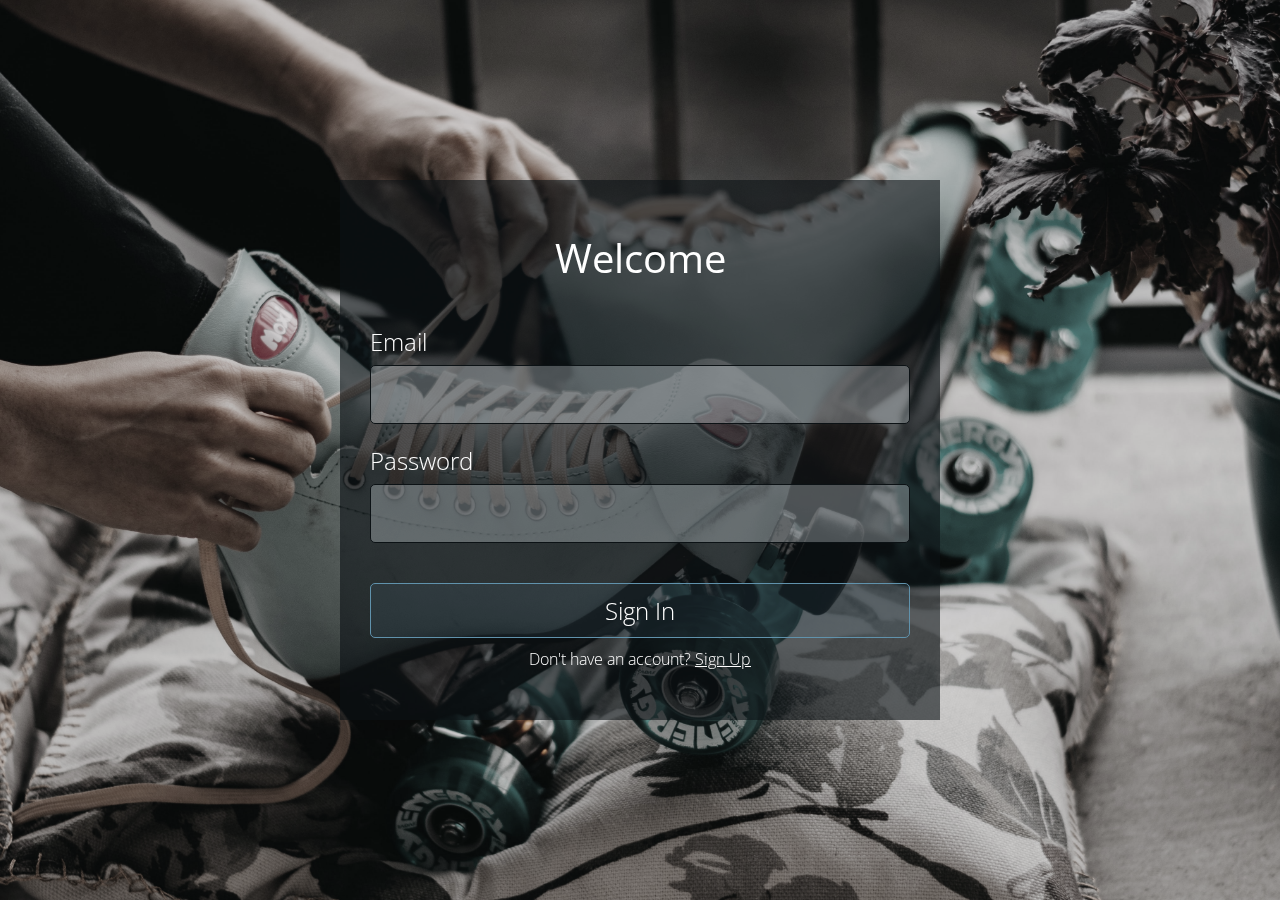
<file: index.html>
<html lang="en">

<head>
    <meta charset="UTF-8">
    <meta name="viewport" content="width=device-width, initial-scale=1.0">
    <title>Log In</title>
    <link rel="stylesheet" href="style.css">
</head>

<body>
    <div id="signUpForm"></div>
    <div class="screen-container login">
        <div class="login-container login-main">
            <h3 class="login-title">Welcome</h3>
            <form id="loginForm" >
                <div class="input-login-group">
                    <label for="email">Email</label>
                    <input type="email" name="email">
                </div>
                <div class="input-login-group">
                    <label>Password</label>
                    <input type="password" name="password">
                </div>
                <button type="submit" class="login-btn">Sign In</button>
            </form>
            <div class="options">
                <p>Don't have an account? <a href="signUp.html">Sign Up</a></p>
            </div>
        </div>

    </div>
    <div id="loader">
        <img src="img/load.svg" />
      </div>
    <script src="auth.js"></script>
</body>

</html>
</file>
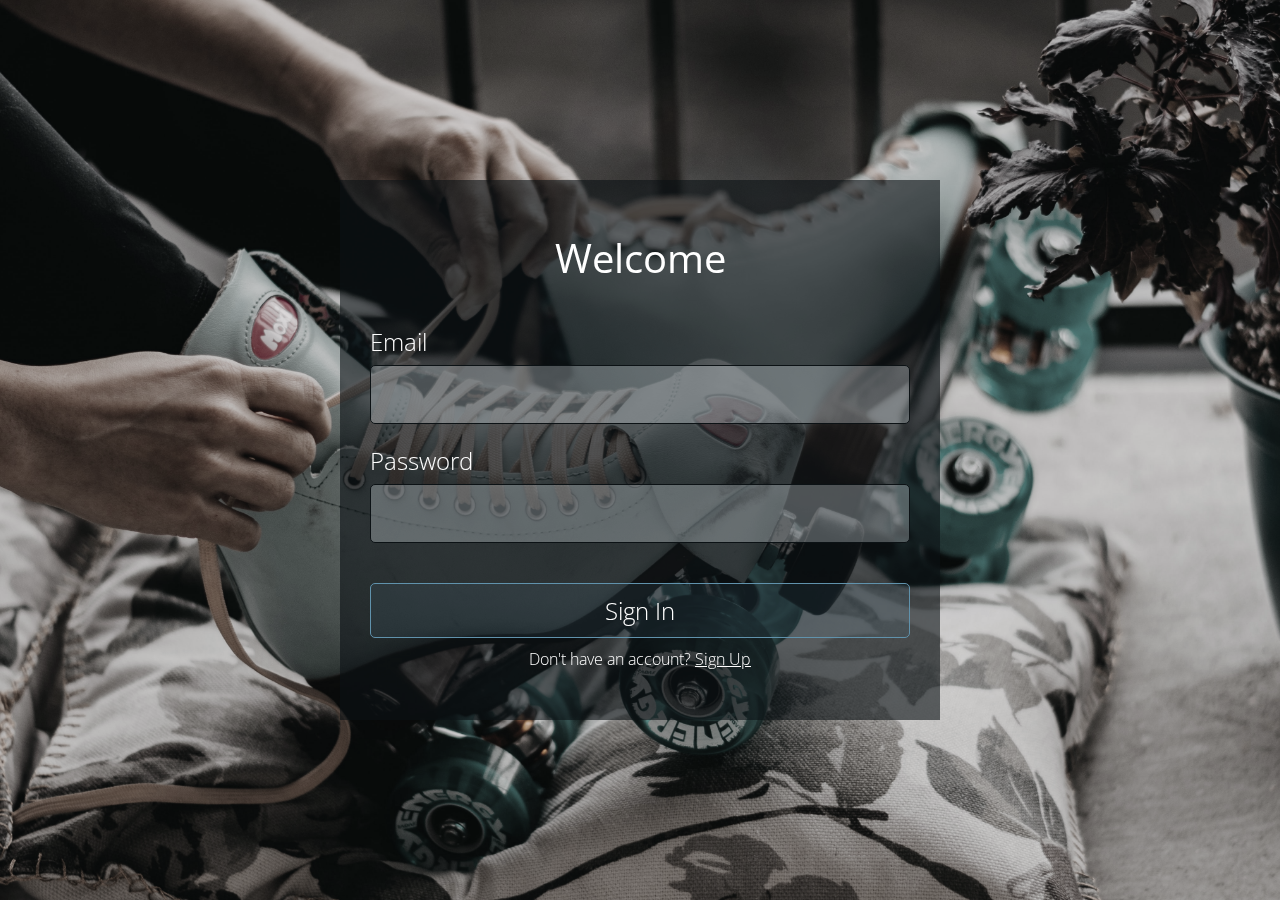
<file: addSuggestion.html>
<html lang="en">

<head>
    <meta charset="UTF-8">
    <meta name="viewport" content="width=device-width, initial-scale=1.0">
    <title>Online Store</title>
    <link rel="stylesheet" href="sty.css">
</head>

<body>
    <header id="home" class="header">
        <!-- Navigation -->
        <nav class="nav">
            <div class="navigation container">
                <div class="logo">
                    <h1>Online Store</h1>
                </div>

                <div class="menu">
                    <div class="top-nav">
                        <div class="logo">
                            <h1>Codevo</h1>
                        </div>
                        <div class="close">
                            <i class="bx bx-x"></i>
                        </div>
                    </div>

                    <ul class="nav-list">
                        <li class="nav-item">
                            <a href="#home" class="nav-link scroll-link">Home</a>
                        </li>
                        <li class="nav-item">
                            <a href="product.html" class="nav-link">Products</a>
                        </li>
                        <li class="nav-item">
                            <a href="#about" class="nav-link scroll-link">About</a>
                        </li>
                        <li class="nav-item">
                            <a href="#contact" class="nav-link scroll-link">Contact</a>
                        </li>
                        <li class="nav-item">
                            <button onclick="logOut()" class="sugesstion-btn">Log Out</button>
                        </li>
                        <li class="nav-item">
                            <a href="cart.html" class="nav-link icon"><i class="bx bx-shopping-bag"></i></a>
                        </li>
                    </ul>
                </div>

                <a href="cart.html" class="cart-icon">
                    <i class="bx bx-shopping-bag"></i>
                </a>

                <div class="hamburger">
                    <i class="bx bx-menu"></i>
                </div>
            </div>
        </nav>

        <form id="suggest">
            <h1>
                ADD SUGGESTION
            </h1>

            <label>
                Item name
                <input type="text" name="itemName">
            </label>

            <label>
                Item Category
                <select name="itemCategory">
                    <option value="electronics">Electronics</option>
                    <option value="grocery">Groceries</option>
                    <option value="furniture">Funiture</option>
                </select>
            </label>


            <label>
                Item Description
                <textarea name="itemDescription" cols="30" rows="3"></textarea>
            </label>
            <label>
                Reason
                <textarea name="reason" cols="30" rows="6"></textarea>
            </label>
            <p id="err" style="font-size: 16; margin-top: 10; margin-bottom: 10;"></p>
            <button type="submit" class="sugesstion-btn">Add a suggestion</button>
        </form>
        <div id="loader">
            <img src="img/load.svg" />
        </div>

        <script src="script.js"></script>
</body>

</html>
</file>
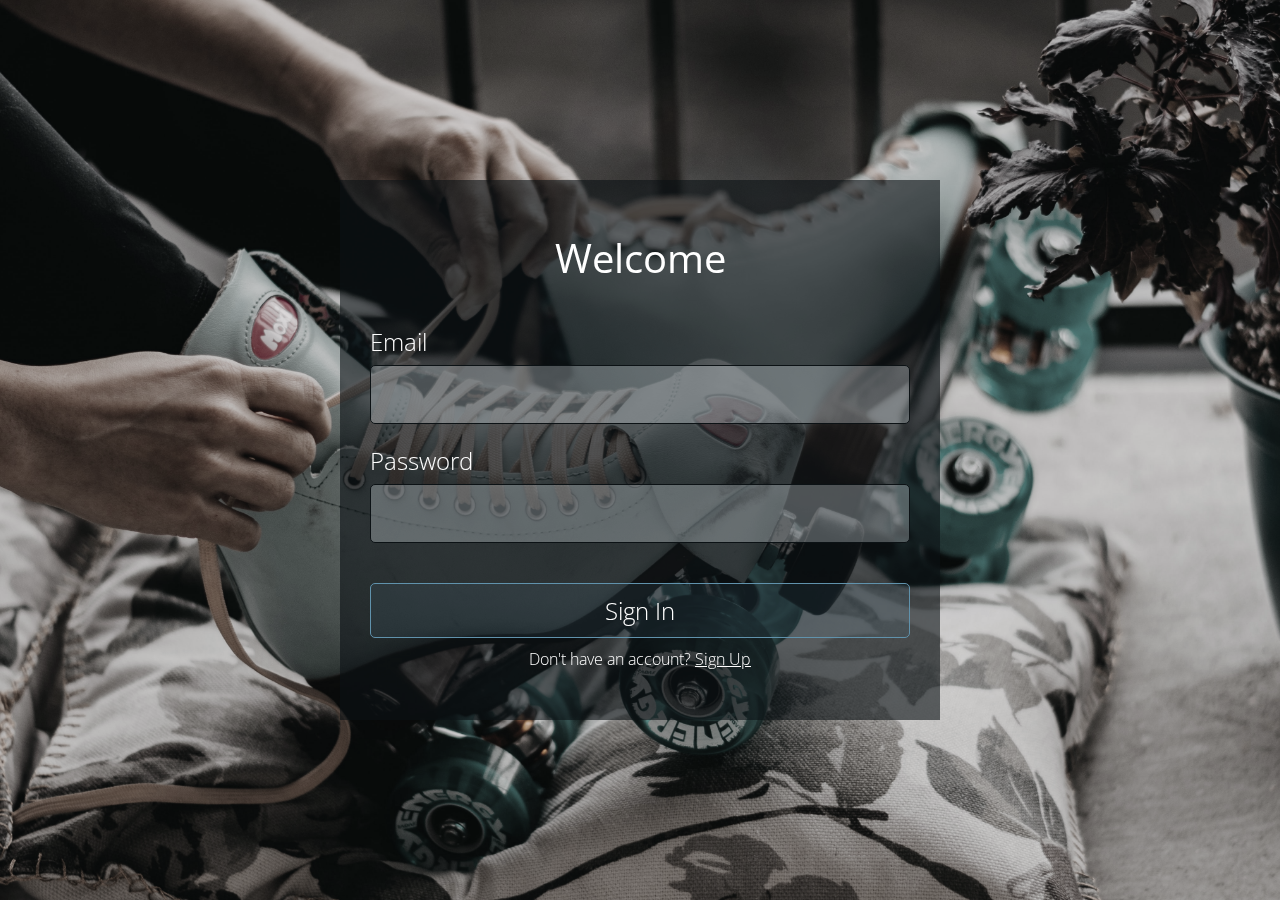
<file: landingPage.html>
<html lang="en">

<head>
  <meta charset="UTF-8">
  <meta name="viewport" content="width=device-width, initial-scale=1.0">
  <title>Online Store</title>
  <link rel="stylesheet" href="sty.css">
</head>

<body>
  <header id="home" class="header">
    <!-- Navigation -->
    <nav class="nav">
      <div class="navigation container">
        <div class="logo">
          <h1>Online Store</h1>
        </div>

        <div class="menu">
          <div class="top-nav">
            <div class="logo">
              <h1>Codevo</h1>
            </div>
            <div class="close">
              <i class="bx bx-x"></i>
            </div>
          </div>

          <ul class="nav-list">
            <li class="nav-item">
              <a href="#home" class="nav-link scroll-link">Home</a>
            </li>
            <li class="nav-item">
              <a href="product.html" class="nav-link">Products</a>
            </li>
            <li class="nav-item">
              <a href="#about" class="nav-link scroll-link">About</a>
            </li>
            <li class="nav-item">
              <a href="#contact" class="nav-link scroll-link">Contact</a>
            </li>
            <li class="nav-item">
              <button onclick="logOut()" class="sugesstion-btn">Log Out</button>
            </li>
            <li class="nav-item">
              <a href="cart.html" class="nav-link icon"><i class="bx bx-shopping-bag"></i></a>
            </li>
          </ul>
        </div>



        <div class="hamburger">
          <i class="bx bx-menu"></i>
        </div>
      </div>
    </nav>

    <div class="hero">
      <h1>Welcome!</h1>
      <h3>We Will Be Launching Soon :)</h3>
      <h4>Add a suggestion so we can serve you better</h4>
    </div>


    <div id="suggest">

      <a href="addSuggestion.html">
        <button class="sugesstion-btn">Add a suggestion</button>
      </a>

      <div class="filter">
        <label>
          Filter Suggestion
          <select onchange="filterSuggestions(event)">
            <option value="https://jsminnastore.herokuapp.com/suggested" selected>All</option>
            <option value="https://jsminnastore.herokuapp.com/suggested/electronics">Electronics</option>
            <option value="https://jsminnastore.herokuapp.com/suggested/grocery">Groceries</option>
            <option value="https://jsminnastore.herokuapp.com/suggested/furniture">Furnitures</option>
          </select>
        </label>
      </div>
    </div>

    <section class="suggestion-table">
      <section class="center">
        <h1>Suggestions</h1>
        <div id="center-loader">
          <img src="img/load.svg" alt="">
        </div>
        <div id="table-data" class="table__wrapper">
          <table class="table">
            <thead>
              <tr>
                <th scope="row">#</th>
                <th scope="col">Name</th>
                <th scope="col">Category</th>
                <th scope="col">Description</th>
                <th scope="col">Reason</th>
              </tr>
            </thead>
            <tbody id="table-body">
            </tbody>
          </table>
        </div>

        <p id="err">
        </p>
      </section>

      <div style="height: 80px;"></div>
  </header>


  </section>
  <div id="loader">
    <img src="img/load.svg" />
  </div>
  <script src="script.js"></script>
</body>

</html>
</file>
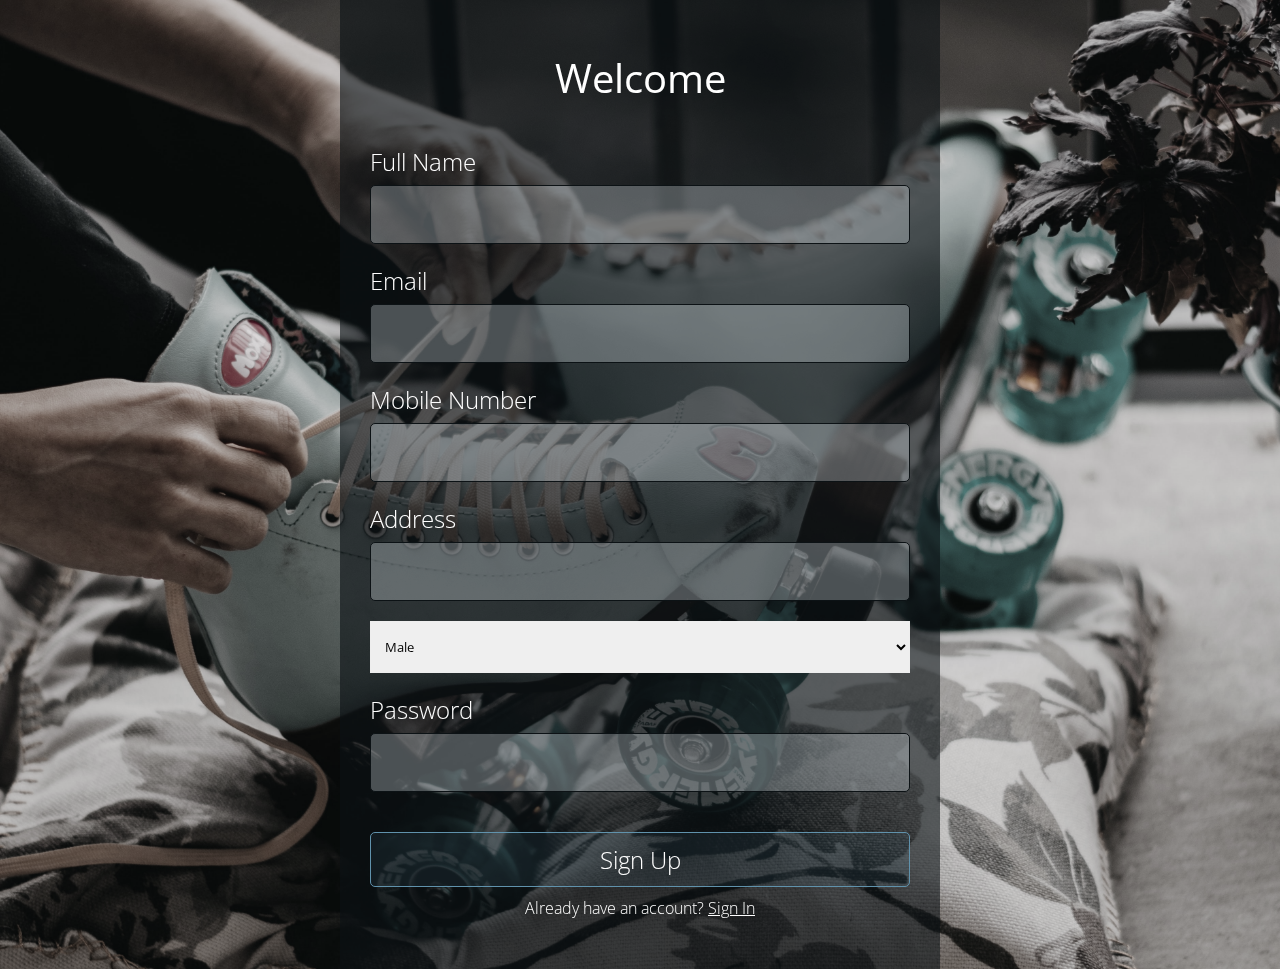
<file: signUp.html>
<html lang="en">

<head>
    <meta charset="UTF-8">
    <meta name="viewport" content="width=device-width, initial-scale=1.0">
    <title>Sign Up</title>
    <link rel="stylesheet" href="style.css">
</head>

<body>
    <div class="screen-container">
        <div class="login-container">
            <h3 class="login-title">Welcome</h3>
            <form id="signUpForm">
                <div class="input-group ">
                    <label for="name">Full Name</label>
                    <input required type="text" name="fullName">
                </div>
                <div required class="input-group ">
                    <label for="email">Email</label>
                    <input type="email" name="email">
                </div>
                <div class="input-group">
                    <label>Mobile Number</label>
                    <input required type="number" name="mobileNumber">
                </div>
                <div class="input-group">
                    <label>Address</label>
                    <input name="address">
                </div>
                <div class="input-group">
                    <select class="gender-select" required name="gender">
                        <option value="male">Male</option>
                        <option value="female">Female</option>
                        <option value="others">Others</option>
                    </select>
                </div>

                <div class="input-group">
                    <label>Password</label>
                    <input required type="password" name="password">
                </div>
                <!-- <div class="input-group">
                    <label>Confirm Password</label>
                    <input type="password">
                </div> -->
                <button type="submit" class="login-btn">Sign Up</button>
            </form>
            <div class="options">
                <p>Already have an account? <a href="index.html">Sign In</a></p>
            </div>

        </div>
    </div>
    <div id="loader">
        <img src="img/load.svg" />
      </div>
    <script src="auth.js"></script>
</body>

</html>
</file>
<file: style.css>
@import url(https://fonts.googleapis.com/css?family=Open+Sans:700,300);
* {
  padding: 0%;
  margin: 0%;
  box-sizing: border-box;
  font-family: 'Open Sans', Helvetica, sans-serif;
}

.screen-container {
  background-image: url("iris-wang-GxU6Eg_VchU-unsplash.jpg");
  filter: saturate(30%);
  background-position: center;
  background-size: cover;
  width: 100vw;
  display: flex;
  justify-content: center;
  align-items: center;
}

.screen-container.login {
  height: 100vh;
}

.login-container {
  background-color: hsl(201, 100%, 6%, 0.6);
  padding: 50px 30px;
  width: 50%;
  max-width: 600px;
}

.login-title {
  text-align: center;
  color: white;
  margin: 0%;
  margin-bottom: 40px;
  font-size: 2.5em;
  font-weight: normal;
}

/* login form */
.input-login-group {
  display: flex;
  flex-direction: column;
  margin-bottom: 20px;
}

.input-login-group label {
  color: white;
  font-weight: lighter;
  font-size: 1.5rem;
  margin-bottom: 7px;
}

.input-login-group input {
  background-color: hsl(201, 100%, 91%, 0.3);
  border: 1px solid hsl(201, 100%, 6%);
  outline: none;
  font-size: 1.2em;
  padding: 15px 10px;
  border-radius: 5px;
  color: white;
  font-weight: lighter;
}

.input-login-group input:focus {
  border: 1px solid hsl(201, 100%, 50%);
}

.login-btn {
  border: 1px solid hsl(201, 100%, 50%);
  outline: none;
  background-color: hsl(201, 100%, 50%, 0.1);
  padding: 10px 30px;
  width: 100%;
  border-radius: 5px;
  font-size: 1.5em;
  color: white;
  font-weight: lighter;
  margin-top: 20px;
  cursor: pointer;
}

.login-btn:hover {
  background-color: hsl(201, 100%, 50%, 0.3);
}

.login-btn:focus {
  background-color: hsl(201, 100%, 50%, 0.5);
}

/* sign up form */
.input-group {
  display: flex;
  flex-direction: column;
  margin-bottom: 20px;
}

.input-group input:focus {
  border: 1px solid hsl(201, 100%, 50%);
}

.input-group label {
  color: white;
  font-weight: lighter;
  font-size: 1.5rem;
  margin-bottom: 7px;
}
.input-group.address input {
  height: 80px;
}

.input-group input {
  background-color: hsl(201, 100%, 91%, 0.3);
  border: 1px solid hsl(201, 100%, 6%);
  outline: none;
  font-size: 1.2em;
  padding: 15px 10px;
  border-radius: 5px;
  color: white;
  font-weight: lighter;
}

.options {
  color: white;
  font-size: 1em;
  text-align: center;
  font-weight: lighter;
  margin-top: 10px;
}

.options p a {
  color: white;
}

@media screen and (max-width: 900px) {
  .login-container {
    width: 80%;
  }
}

@media screen and (max-width: 600px) {
  .login-container {
    width: 100%;
  }

  .login-container.login-main {
    height: 100%;
  }
}

.gender-select {
  padding: 15px 10px;
  color: #000;
  border: 1.5px solid #eee;
}

#loader {
  position: fixed;
  top: 0;
  bottom: 0;
  width: 100%;
  display: flex;
  justify-content: center;
  align-items: center;
  background-color: rgba(0, 0, 0, 0.4);
  visibility: collapse;
}

#loader img {
  width: 120px;
}

.modal-frame {
  position: fixed;
  display: flex;
  justify-content: center;
  align-items: center;
  top: 0;
  bottom: 0;
  width: 100%;
  border-radius: 2px;
  box-shadow: 4px 8px 16px 0 rgba(0, 0, 0, 0.1);
  overflow: hidden;
  background: #3f3f3f;
  color: #333;
  font-family: 'Open Sans', Helvetica, sans-serif;
}
.modal-center {
  transform: scale(0);
  max-width: 420px;
  display: flex;
  justify-content: center;
  align-items: center;
  flex-direction: column;
  background: #fff;
  padding: 2rem 2rem 0rem 2rem;
  border-radius: 5px;
  overflow: hidden;
  box-shadow: 0px 6px 20px rgba(0, 0, 0, .5);
  animation: show_modal 0.6s forwards;
}
.modal-center.hide {
  animation: hide_modal 0.6s forwards;
}
@keyframes show_modal {
  0% {
    transform: scale(0);
 }
  60% {
    transform: scale(1.15);
 }
  80% {
    transform: scale(0.95);
 }
  100% {
    transform: scale(1);
 }
}
@keyframes hide_modal {
  0% {
    transform: scale(1);
 }
  20% {
    transform: scale(1.3);
 }
  100% {
    transform: scale(0);
 }
}
.modal-center p {
  text-align: center;
  line-height: 1.5rem;
  letter-spacing: 0.01rem;
}
.modal-center big {
  display: inline-block;
  margin-bottom: 0.8rem;
}
.modal-center button {
  position: absolute;
  border: none;
  width: 100%;
  bottom: -1px;
  padding: 0.8rem;
  cursor: pointer;
  color: white;
  background-color: #f65656;
  display: block;
  vertical-align: bottom;
  transition: background 0.3s ease-in-out;
  border-bottom-right-radius: 5px;
  border-bottom-left-radius: 5px;
}
.modal-center button:hover {
  background-color: #ec3434;
}
.mb-1 {
  margin-bottom: 0.5rem;
}
.mb-4 {
  margin-bottom: 4rem;
}
</file>
<file: sty.css>
@import url(https://fonts.googleapis.com/css?family=Open+Sans:700,300);
*,
*::before,
*::after {
  margin: 0;
  padding: 0;
  box-sizing: inherit;
  font-family: 'Open Sans', Helvetica, sans-serif;
}

html {
  scroll-behavior: smooth;
  box-sizing: border-box;
  font-size: 62.5%;
}

body {
  font-family: "Poppins", sans-serif;
  font-size: 1.6rem;
  font-weight: 400;
  background-color: rgba(13, 48, 66, 0.6);
  color: #fff;
  position: relative;
  z-index: 1;
}

h1,
h2,
h3,
h4 {
  font-weight: 500;
}

a {
  color: inherit;
  text-decoration: none;
}

img {
  max-width: 100%;
}

li {
  list-style: none;
}

.container {
  max-width: 120rem;
  margin: 0 auto;
}

.container-md {
  max-width: 100rem;
  margin: 0 auto;
}

.header {
  position: relative;
  width: 100%;
  min-height: 80vh;

  /* background-color: var(--grey-alt); */
  overflow: hidden;
  display: flex;
  flex-direction: column;
  justify-content: space-between;
}

.nav {
  padding: 1.6rem 0;
}

.nav.fix-nav {
  position: fixed;
  top: 0;
  left: 0;
  width: 100%;
  background-color: #fff;
  box-shadow: 0 5px 15px rgba(0, 0, 0, 0.3);
  z-index: 999;
}

.nav.fix-nav .nav-link,
.nav.fix-nav .logo,
.nav.fix-nav .cart-icon,
.nav.fix-nav .hamburger {
  color: #fff;
}

.navigation {
  display: flex;
  align-items: center;
  justify-content: space-between;
}

.logo h1 {
  font-size: 2.5rem;
}

.nav-list {
  display: flex;
  align-items: center;
}

.nav-item:not(:last-child) {
  margin-right: 0.5rem;
}

.nav-link:link,
.nav-link:visited {
  padding: 0.8rem 1rem;
  transition: all 300ms ease-in-out;
}

.nav-link.icon {
  font-size: 3rem;
}

.top-nav {
  display: none;
}

.hamburger {
  display: none;
}

.cart-icon {
  display: none;
}

@media only screen and (max-width: 768px) {
  .menu {
    position: fixed;
    top: 0;
    left: -100%;
    width: 80%;
    max-width: 40rem;
    height: 100%;
    background-color: #fff;
    transition: all 500ms ease-in-out;
    z-index: 100;
  }

  .menu.show {
    left: 0;
  }

  .top-nav {
    display: flex;
    align-items: center;
    justify-content: space-between;
    background-color: #243a6f;
    padding: 1rem 1.6rem;
  }

  .top-nav .logo {
    color: #fff;
  }

  .top-nav .close {
    color: #fff;
    font-size: 3rem;
    padding: 1rem;
    cursor: pointer;
  }

  .hamburger {
    display: block;
    font-size: 3rem;
    padding: 0.5rem;
    cursor: pointer;
  }

  .nav-link:link,
  .nav-link:visited {
    display: block;
    font-size: 1.7rem;
    padding: 1rem 0;
  }

  .nav.fix-nav .nav-link {
    color: #fff;
  }

  .nav-list {
    flex-direction: column;
    align-items: start;
    padding: 1rem 1.6rem;
  }

  body.show::before {
    content: "";
    position: absolute;
    top: 0;
    left: 0;
    width: 100%;
    height: 100%;
    background-color: rgba(0, 0, 0, 0.8);
    z-index: 4;
  }

  .nav.show {
    background-color: rgba(0, 0, 0, 0.8);
  }

  .nav-link.icon {
    display: none;
  }
}

.hero {
  display: flex;
  flex-direction: column;
  justify-content: center;
  text-align: center;
}

.sugesstion-btn {
  border: none;
  outline: none;
  background-color: rgba(64, 92, 92, 0.897);
  color: white;
  font-size: 1.5rem;
  padding: 10px 30px;
  border-radius: 5px;
  cursor: pointer;
  align-self: center;
}

.sugesstion-btn:hover {
  background-color: rgba(108, 155, 155, 0.397);
}

.suggest {
  background-color: violet;
}

#center-loader {
  display: flex;
  justify-content: center;
  align-items: center;
  visibility: collapse;
}

#center-loader img {
  width: 60px;
}

#suggest {
  display: flex;
  flex-direction: column;
  justify-content: center;
  align-items: center;
  width: 80%;
  margin: auto;
}

#suggest label {
  width: 80%;
  margin-bottom: 20px;
}

#suggest input,
#suggest textarea,
#suggest select {
  min-width: 100%;
  padding: 15px 10px;
  border-radius: 4px;
  margin-top: 5px;
}

#suggest .filter {
  min-width: 80%;
  margin: auto;
  margin-top: 20px;
}

#suggest a button {
  min-width: max-content;
}

.suggestion-table {
  margin-top: 60px;
  padding: 10px 30px;
}

.table__wrapper {
  overflow-x: auto;
  width: 100%;
  border: 1px solid #f0f0f0;
}

.table__wrapper .table {
  width: 100%;
  max-width: 100%;
}

.table tr th,
.table tr td {
  white-space: nowrap;
}

/* ------- Presentational Formatting --------- */
* {
  font-family: Arial, Helvetica, sans-serif;
}

h1 {
  text-align: center;
  font-size: 24px;
  margin-bottom: 15px;
}
.center {
  margin: 0 auto;
  width: 100%;
}

.table {
  border-collapse: collapse;
}

.table tr {
  border-bottom: 1px solid #f0f0f0;
}

.table thead tr {
  border-bottom: 2px solid #f0f0f0;
}

.table thead th {
  text-align: center;
}

.table td,
.table th {
  padding: 0.5em;
  border-right: 1px solid #f0f0f0;
}

.table td {
  text-align: center;
}

.table th {
  text-align: left;
}

#err {
  font-weight: 500;
  font-size: 16px;
  text-align: center;
  margin-top: 40px;
}

#loader {
  position: fixed;
  top: 0;
  bottom: 0;
  width: 100%;
  display: flex;
  justify-content: center;
  align-items: center;
  background-color: rgba(0, 0, 0, 0.4);
  visibility: collapse;
}

#loader img {
  width: 120px;
}

.modal-frame {
  position: fixed;
  display: flex;
  justify-content: center;
  align-items: center;
  top: 0;
  bottom: 0;
  width: 100%;
  border-radius: 2px;
  box-shadow: 4px 8px 16px 0 rgba(0, 0, 0, 0.1);
  overflow: hidden;
  background: rgba(255, 255, 255, 0.6);
  color: #333;
  font-family: 'Open Sans', Helvetica, sans-serif;
}
.modal-center {
  transform: scale(0);
  max-width: 420px;
  min-height: 200px;
  display: flex;
  justify-content: center;
  align-items: center;
  flex-direction: column;
  background: #fff;
  padding: 2rem 2rem 0rem 2rem;
  border-radius: 5px;
  overflow: hidden;
  box-shadow: 0px 6px 20px rgba(0, 0, 0, .5);
  animation: show_modal 0.6s forwards;
}
.modal-center.hide {
  animation: hide_modal 0.6s forwards;
}
@keyframes show_modal {
  0% {
    transform: scale(0);
 }
  60% {
    transform: scale(1.15);
 }
  80% {
    transform: scale(0.95);
 }
  100% {
    transform: scale(1);
 }
}
@keyframes hide_modal {
  0% {
    transform: scale(1);
 }
  20% {
    transform: scale(1.3);
 }
  100% {
    transform: scale(0);
 }
}
.modal-center p {
  text-align: center;
  line-height: 1.5rem;
  letter-spacing: 0.01rem;
}
.modal-center b {
  display: inline-block;
  margin-bottom: 2rem;
}
.modal-center button {
  position: absolute;
  border: none;
  width: 100%;
  margin-top: 20;
  bottom: -1px;
  padding: 15px 15px;
  cursor: pointer;
  color: white;
  background-color: #f65656;
  display: block;
  transition: background 0.3s ease-in-out;
  border-bottom-right-radius: 5px;
  border-bottom-left-radius: 5px;
}
.modal-center button:hover {
  background-color: #ec3434;
}
.mb-1 {
  margin-bottom: 0.5rem;
}
.mb-4 {
  margin-bottom: 4rem;
}
</file>
